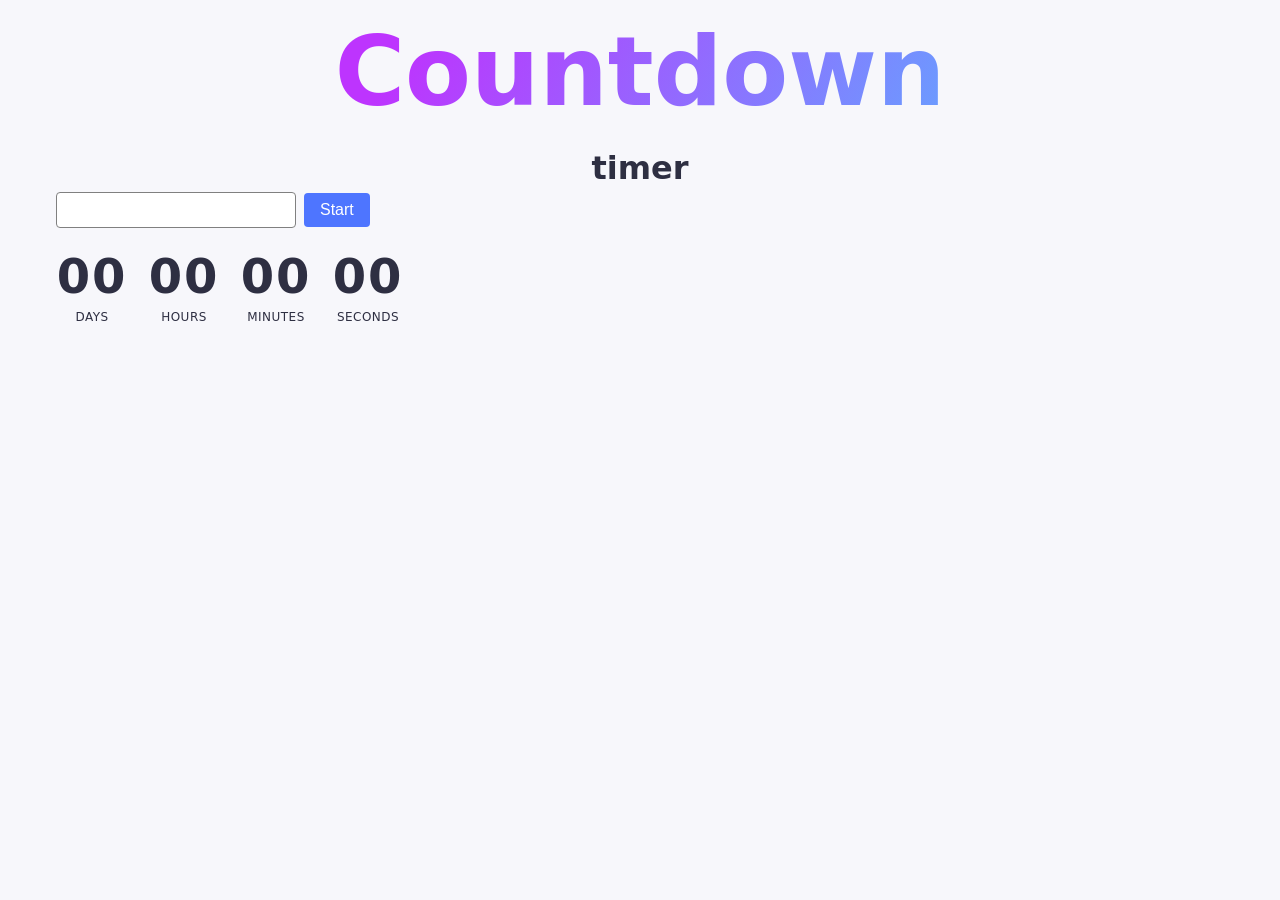
<file: src/1-timer.html>
<!DOCTYPE html>
<html lang="en">
  <head>
    <meta charset="UTF-8" />
    <meta http-equiv="X-UA-Compatible" content="IE=edge" />
    <meta name="viewport" content="width=device-width, initial-scale=1.0" />
    <title>Timer</title>
    <link rel="stylesheet" href="./css/styles.css" />
  </head>
  <body>
    <main>
      <div class="container">
        <h1 class="main-title">
          <span class="main-title-gradient">Countdown</span> timer
        </h1>

        <div class="timer-controls">
          <input type="text" id="datetime-picker" />
          <button type="button" data-start>Start</button>
        </div>

        <div class="timer">
          <div class="field">
            <span class="value" data-days>00</span>
            <span class="label">Days</span>
          </div>
          <div class="field">
            <span class="value" data-hours>00</span>
            <span class="label">Hours</span>
          </div>
          <div class="field">
            <span class="value" data-minutes>00</span>
            <span class="label">Minutes</span>
          </div>
          <div class="field">
            <span class="value" data-seconds>00</span>
            <span class="label">Seconds</span>
          </div>
        </div>
      </div>
      <load src="./partials/back-link.html" />
    </main>

    <script type="module" src="./js/1-timer.js"></script>
  </body>
</html>
</file>
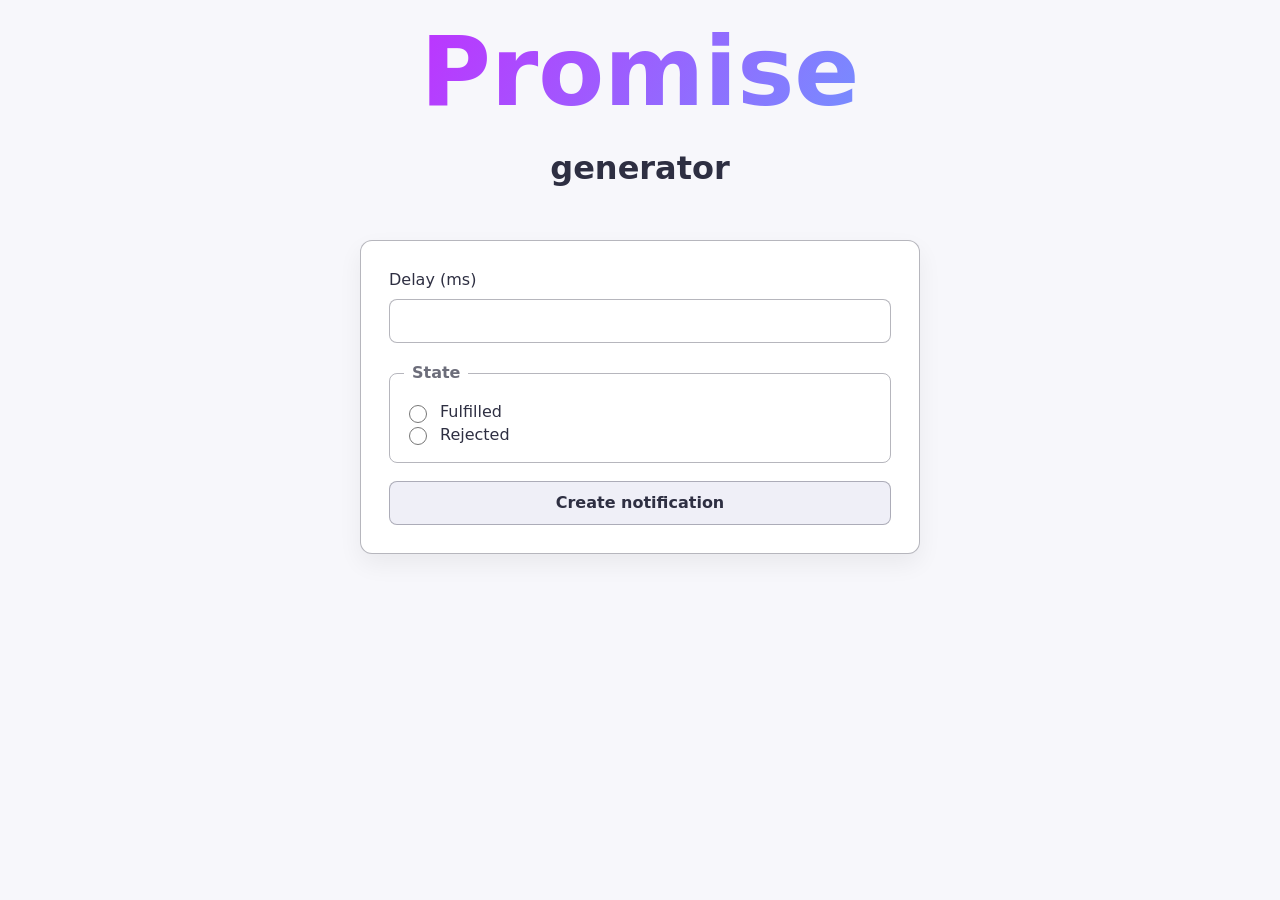
<file: src/2-snackbar.html>
<!DOCTYPE html>
<html lang="en">
  <head>
    <meta charset="UTF-8" />
    <meta http-equiv="X-UA-Compatible" content="IE=edge" />
    <meta name="viewport" content="width=device-width, initial-scale=1.0" />
    <title>Snackbar</title>

    <link rel="stylesheet" href="./css/styles.css" />
  </head>
  <body>
    <main>
      <div class="container">
        <h1 class="main-title">
          <span class="main-title-gradient">Promise</span> generator
        </h1>

        <form class="form">
          <label class="form-label">
            Delay (ms)
            <input type="number" name="delay" required min="0" step="1" />
          </label>

          <fieldset class="form-fieldset">
            <legend>State</legend>

            <label class="radio-label">
              <input type="radio" name="state" value="fulfilled" required />
              Fulfilled
            </label>

            <label class="radio-label">
              <input type="radio" name="state" value="rejected" required />
              Rejected
            </label>
          </fieldset>

          <button type="submit">Create notification</button>
        </form>
      </div>
      <load src="./partials/back-link.html" />
    </main>

    <script type="module" src="./js/2-snackbar.js"></script>
  </body>
</html>
</file>
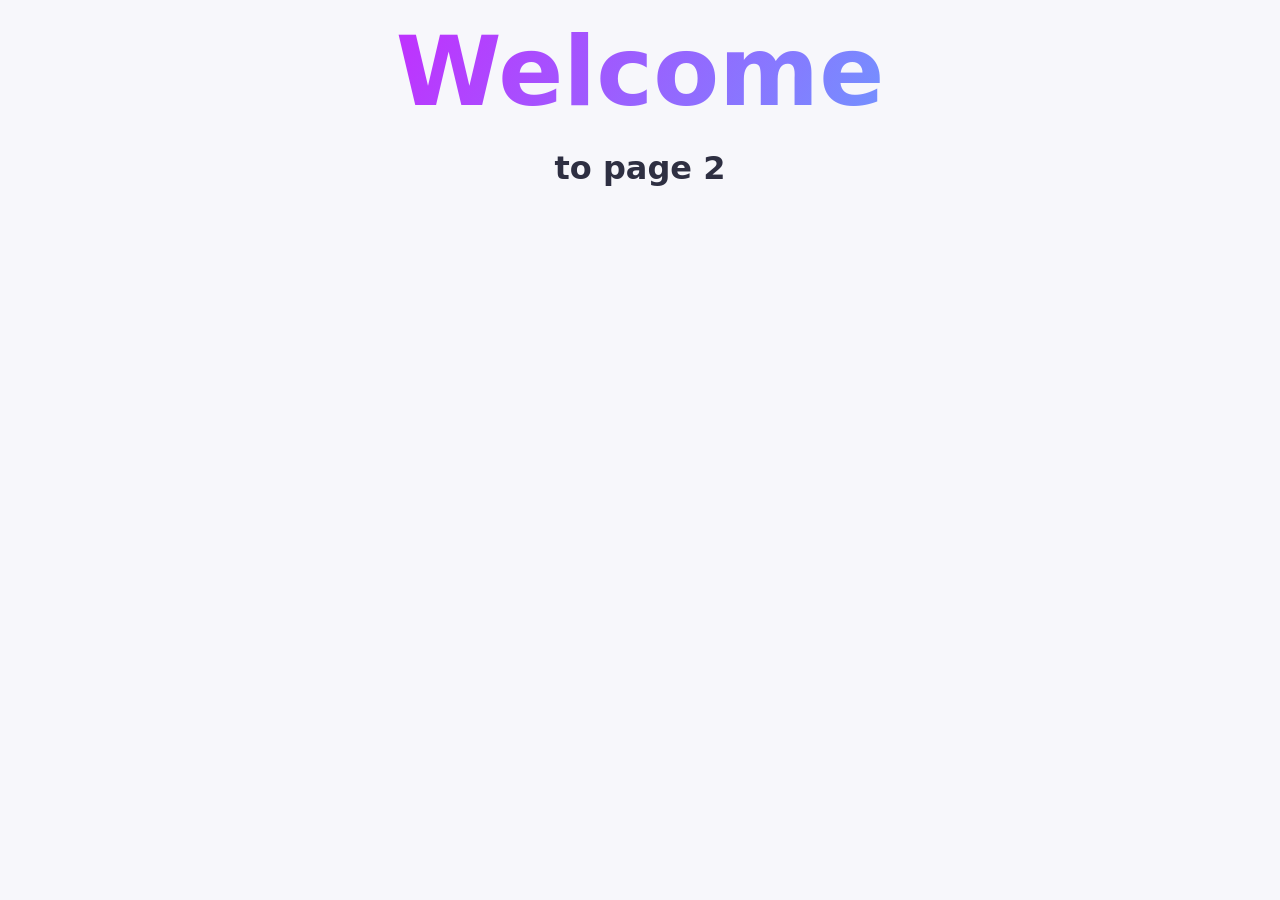
<file: src/page-2.html>
<!DOCTYPE html>
<html lang="en">
  <head>
    <meta charset="UTF-8" />
    <meta http-equiv="X-UA-Compatible" content="IE=edge" />
    <meta name="viewport" content="width=device-width, initial-scale=1.0" />
    <title>Page 2</title>
    <link rel="stylesheet" href="./css/styles.css" />
  </head>
  <body>
    <load
      src="./partials/header.html"
      icon-path="./img/sprite.svg#logo"
      highlight-act="active"
    />

    <main>
      <div class="container">
        <h1 class="main-title">
          <span class="main-title-gradient">Welcome</span> to page 2
        </h1>
        <load src="./partials/back-link.html" />
      </div>
    </main>

    <load src="./partials/footer.html" />
  </body>
</html>
</file>
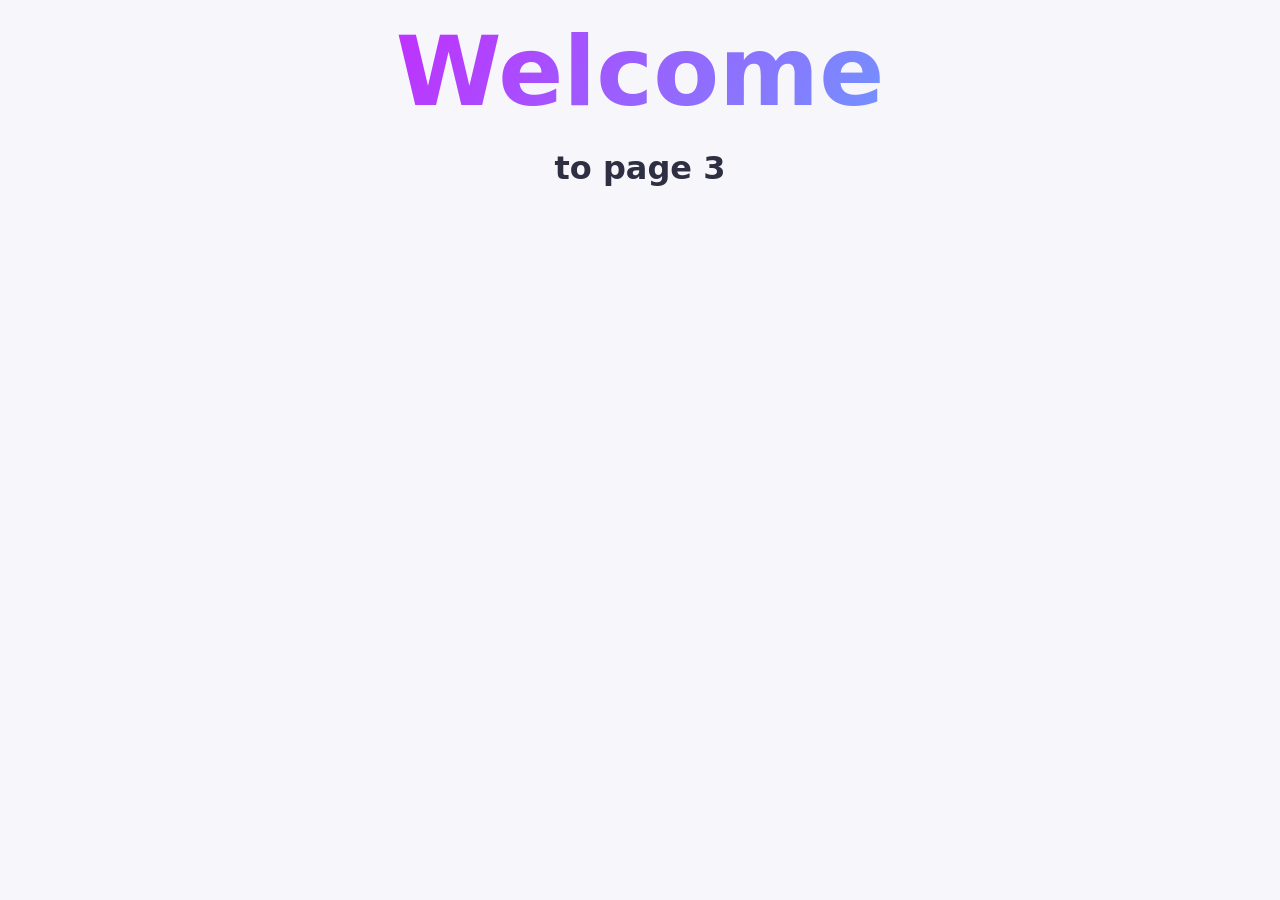
<file: src/page-3.html>
<!DOCTYPE html>
<html lang="en">
  <head>
    <meta charset="UTF-8" />
    <meta http-equiv="X-UA-Compatible" content="IE=edge" />
    <meta name="viewport" content="width=device-width, initial-scale=1.0" />
    <title>Page 3</title>
    <link rel="stylesheet" href="./css/styles.css" />
  </head>
  <body>
    <load
      src="./partials/header.html"
      icon-path="./img/sprite.svg#logo"
      highlight-curr="active"
    />

    <main>
      <div class="container">
        <h1 class="main-title">
          <span class="main-title-gradient">Welcome</span> to page 3
        </h1>
        <load src="./partials/back-link.html" />
      </div>
    </main>

    <load src="./partials/footer.html" />
  </body>
</html>
</file>
<file: src/css/styles.css>
/**
  |============================
  | include css partials with
  | default @import url()
  |============================
*/
/* Common styles */
@import url('./reset.css');
@import url('./base.css');
@import url('./container.css');
@import url('./animations.css');

/* Sections style */
@import url('./header.css');
@import url('./vite-promo.css');
@import url('./badges.css');
@import url('./back-link.css');
@import url('./footer.css');
@import url('./timer.css');
@import url('./snackbar.css');
</file>
